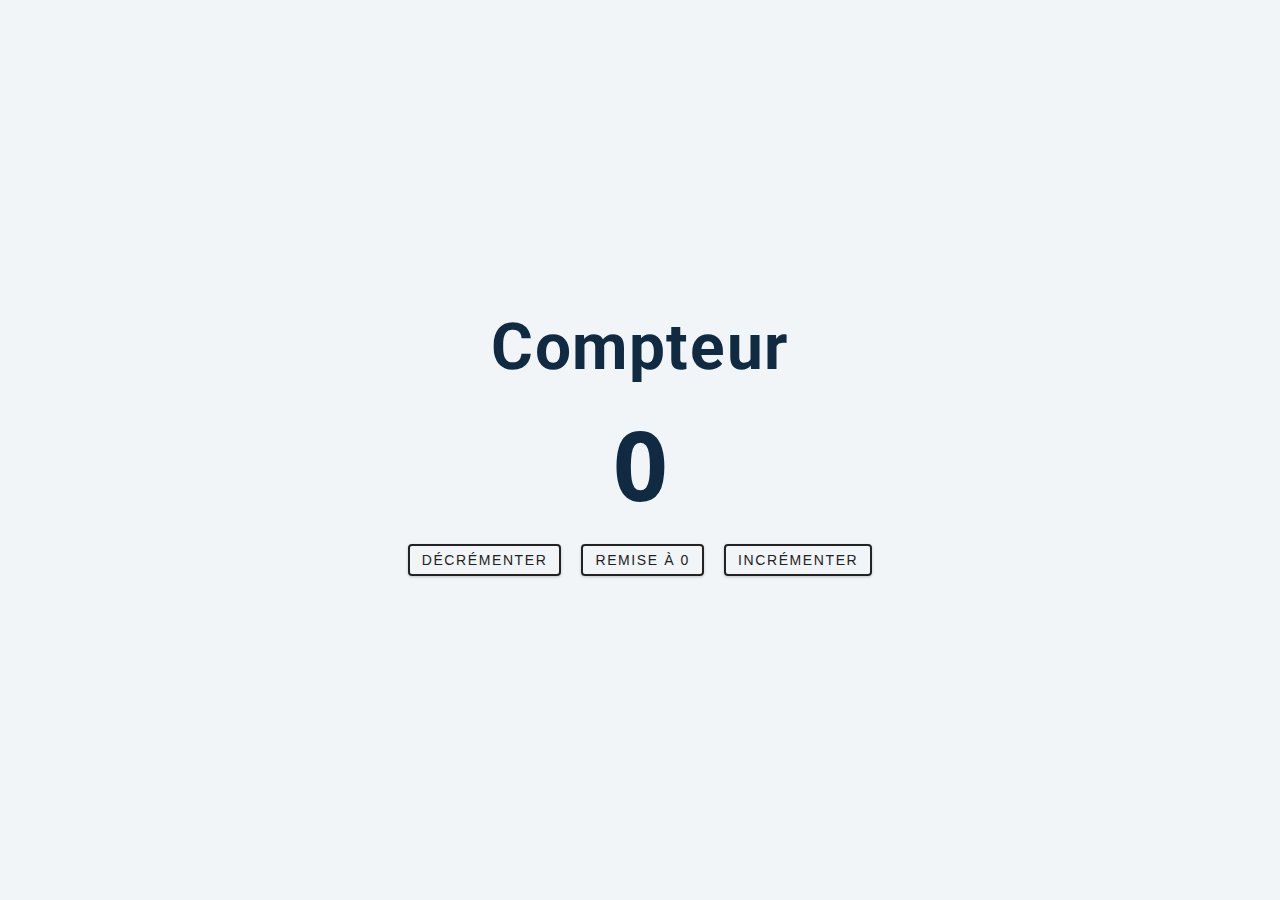
<file: index.html>
<!DOCTYPE html>
<html lang="en">
  <head>
    <meta charset="UTF-8" />
    <meta name="viewport" content="width=device-width, initial-scale=1.0" />
    <title>Compteur</title>

    <!-- styles -->
    <link rel="stylesheet" href="styles.css" />
  </head>
  <body>
    <main>
      <div class="container">
        <h1>Compteur</h1>
        <span id="value">0</span>
        <div class="button-container">
          <button class="btn decrease" onclick="decrement()" >décrémenter</button>
          <button class="btn reset" onclick="reset()" >Remise à 0</button>
          <button class="btn increase" onclick="increment()" >incrémenter</button>
        </div>
      </div>
    </main>
    <!-- javascript -->
    <script src="app.js"></script>
  </body>
</html>
</file>
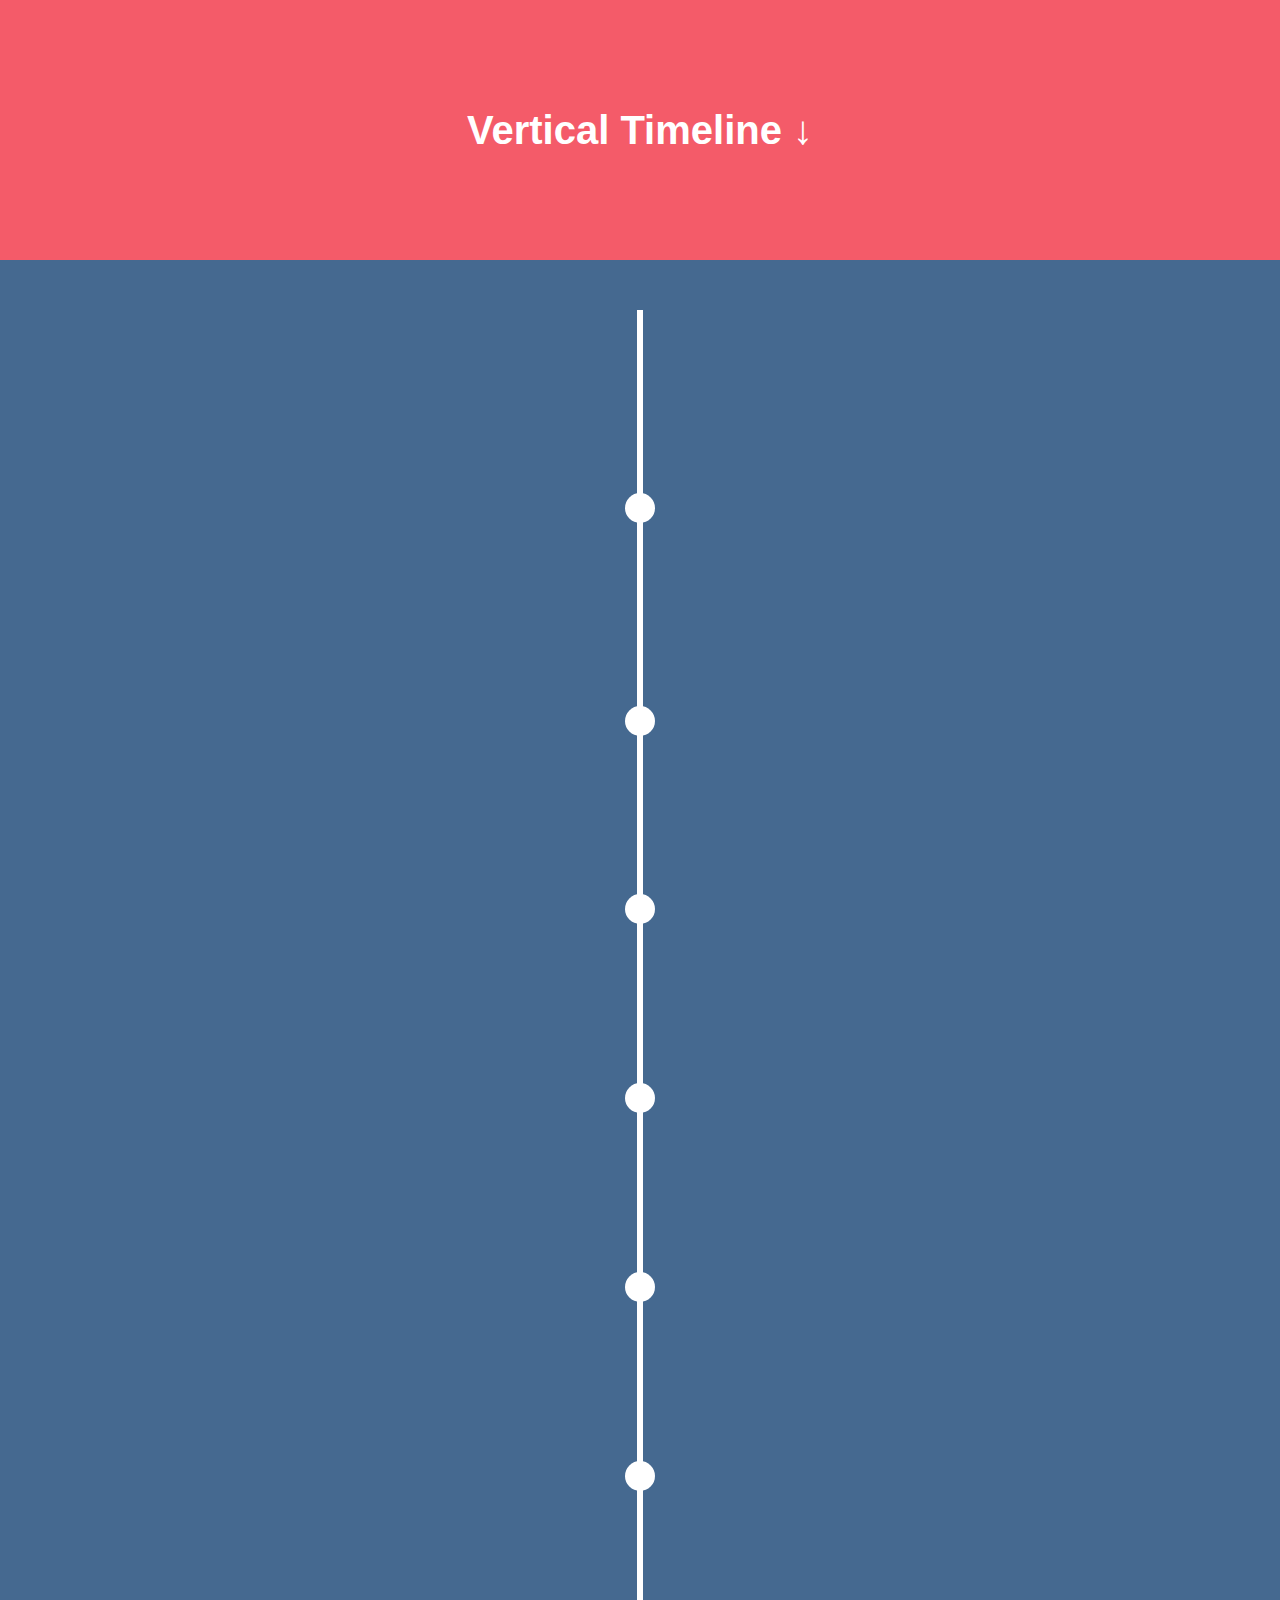
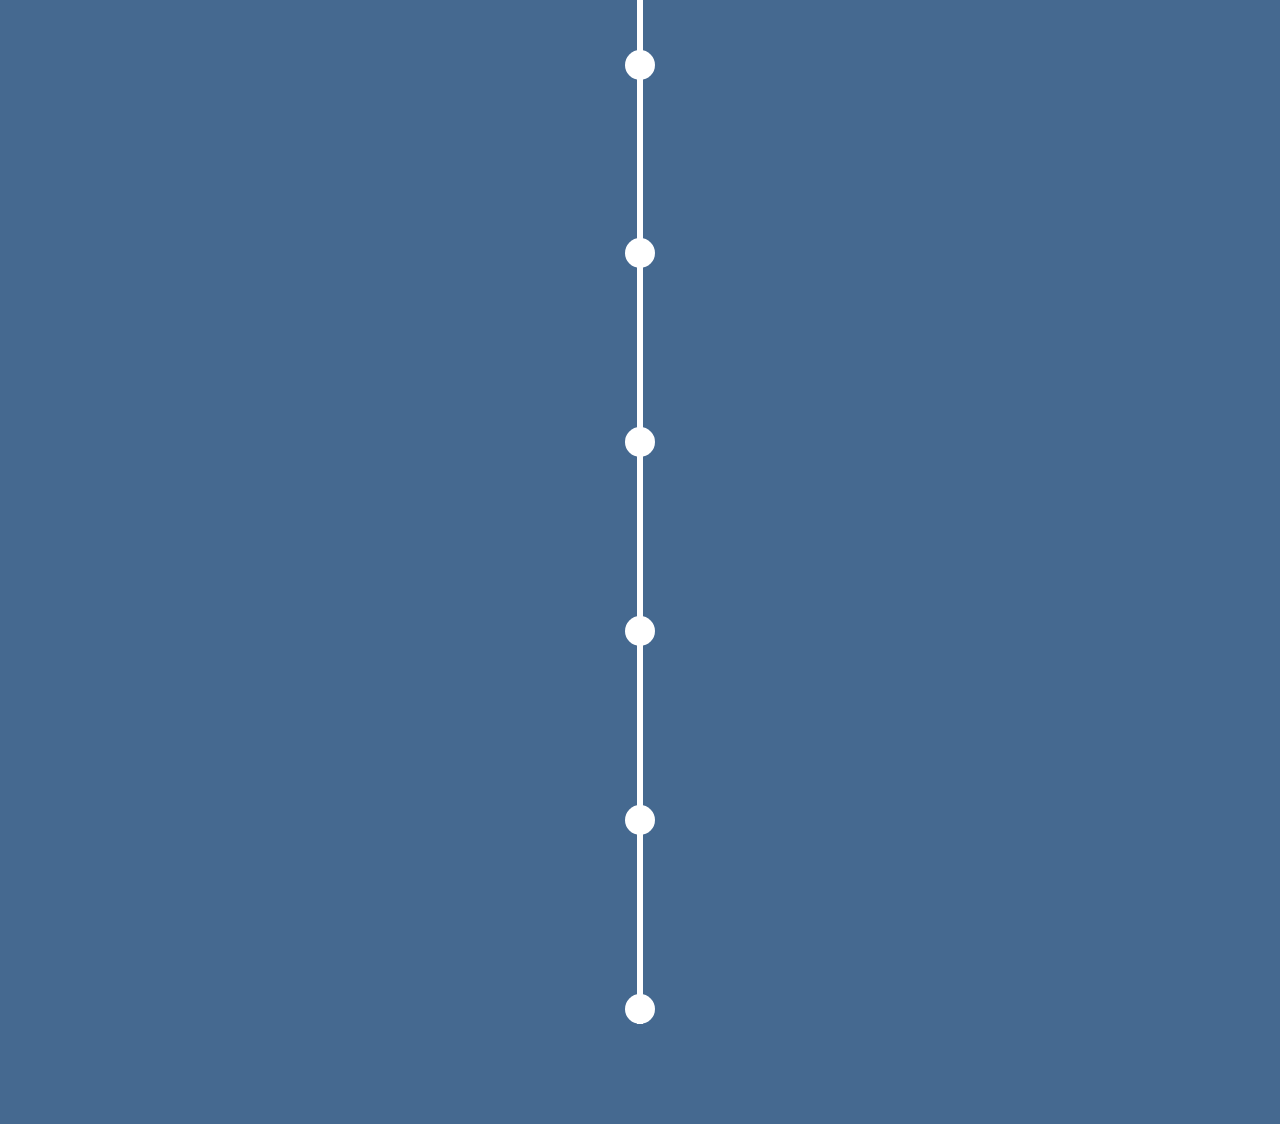
<file: timeline/index.html>
<!DOCTYPE html>
<html lang="en" >
<head>
  <meta charset="UTF-8">
  <title>Timeline</title>
  <link rel="stylesheet" href="./style.css">
  <!-- onscroll="myFunction()" -->
</head>
<body >
<!-- partial:index.partial.html -->
<section class="intro">
  <span class="container">
    <h1>Vertical Timeline &darr;</h1>
  </apan>
</section>

<section class="timeline">
  <ul>
    <li>
      <div class="one" >
        <time>1934</time> At vero eos et accusamus et iusto odio dignissimos ducimus qui blanditiis praesentium At vero eos et accusamus et iusto odio dignissimos ducimus qui blanditiis praesentium
      </div>
    </li>
    <li>
      <div class="two">
        <time>1937</time> Proin quam velit, efficitur vel neque vitae, rhoncus commodo mi. Suspendisse finibus mauris et bibendum molestie. Aenean ex augue, varius et pulvinar in, pretium non nisi.
      </div>
    </li>
    <li>
      <div class="one">
        <time>1940</time> Proin iaculis, nibh eget efficitur varius, libero tellus porta dolor, at pulvinar tortor ex eget ligula. Integer eu dapibus arcu, sit amet sollicitudin eros.
      </div>
    </li>
    <li>
      <div class="two">
        <time>1943</time> In mattis elit vitae odio posuere, nec maximus massa varius. Suspendisse varius volutpat mattis. Vestibulum id magna est.
      </div>
    </li>
    <li>
      <div class="one" >
        <time>1946</time> In mattis elit vitae odio posuere, nec maximus massa varius. Suspendisse varius volutpat mattis. Vestibulum id magna est.
      </div>
    </li>
    <li>
      <div class="two">
        <time>1956</time> In mattis elit vitae odio posuere, nec maximus massa varius. Suspendisse varius volutpat mattis. Vestibulum id magna est.
      </div>
    </li>
    <li>
      <div class="one">
        <time>1957</time> In mattis elit vitae odio posuere, nec maximus massa varius. Suspendisse varius volutpat mattis. Vestibulum id magna est.
      </div>
    </li>
    <li>
      <div class="two" >
        <time>1967</time> Aenean condimentum odio a bibendum rhoncus. Ut mauris felis, volutpat eget porta faucibus, euismod quis ante.
      </div>
    </li>
    <li>
      <div class="one">
        <time>1977</time> Vestibulum porttitor lorem sed pharetra dignissim. Nulla maximus, dui a tristique iaculis, quam dolor convallis enim, non dignissim ligula ipsum a turpis.
      </div>
    </li>
    <li>
      <div class="two">
        <time>1985</time> In mattis elit vitae odio posuere, nec maximus massa varius. Suspendisse varius volutpat mattis. Vestibulum id magna est.
      </div>
    </li>
    <li>
      <div  class="one">
        <time>2000</time> In mattis elit vitae odio posuere, nec maximus massa varius. Suspendisse varius volutpat mattis. Vestibulum id magna est.
      </div>
    </li>
    <li>
      <div class="two">
        <time>2005</time> In mattis elit vitae odio posuere, nec maximus massa varius. Suspendisse varius volutpat mattis. Vestibulum id magna est.
      </div>
    </li>
  </ul>
</section>
<!-- partial -->

  <script  src="./script.js"></script>

</body>
</html>
</file>
<file: styles.css>
/*
=============== 
Fonts
===============
*/
@import url("https://fonts.googleapis.com/css?family=Open+Sans|Roboto:400,700&display=swap");

/*
=============== 
Variables
===============
*/

:root {
  /* dark shades of primary color*/
  --clr-primary-1: hsl(205, 86%, 17%);
  --clr-primary-2: hsl(205, 77%, 27%);
  --clr-primary-3: hsl(205, 72%, 37%);
  --clr-primary-4: hsl(205, 63%, 48%);
  /* primary/main color */
  --clr-primary-5: hsl(205, 78%, 60%);
  /* lighter shades of primary color */
  --clr-primary-6: hsl(205, 89%, 70%);
  --clr-primary-7: hsl(205, 90%, 76%);
  --clr-primary-8: hsl(205, 86%, 81%);
  --clr-primary-9: hsl(205, 90%, 88%);
  --clr-primary-10: hsl(205, 100%, 96%);
  /* darkest grey - used for headings */
  --clr-grey-1: hsl(209, 61%, 16%);
  --clr-grey-2: hsl(211, 39%, 23%);
  --clr-grey-3: hsl(209, 34%, 30%);
  --clr-grey-4: hsl(209, 28%, 39%);
  /* grey used for paragraphs */
  --clr-grey-5: hsl(210, 22%, 49%);
  --clr-grey-6: hsl(209, 23%, 60%);
  --clr-grey-7: hsl(211, 27%, 70%);
  --clr-grey-8: hsl(210, 31%, 80%);
  --clr-grey-9: hsl(212, 33%, 89%);
  --clr-grey-10: hsl(210, 36%, 96%);
  --clr-white: #fff;
  --clr-red-dark: hsl(360, 67%, 44%);
  --clr-red-light: hsl(360, 71%, 66%);
  --clr-green-dark: hsl(125, 67%, 44%);
  --clr-green-light: hsl(125, 71%, 66%);
  --clr-black: #222;
  --ff-primary: "Roboto", sans-serif;
  --ff-secondary: "Open Sans", sans-serif;
  --transition: all 0.3s linear;
  --spacing: 0.1rem;
  --radius: 0.25rem;
  --light-shadow: 0 5px 15px rgba(0, 0, 0, 0.1);
  --dark-shadow: 0 5px 15px rgba(0, 0, 0, 0.2);
  --max-width: 1170px;
  --fixed-width: 620px;
}
/*
=============== 
Global Styles
===============
*/

*,
::after,
::before {
  margin: 0;
  padding: 0;
  box-sizing: border-box;
}
body {
  font-family: var(--ff-secondary);
  background: var(--clr-grey-10);
  color: var(--clr-grey-1);
  line-height: 1.5;
  font-size: 0.875rem;
}
ul {
  list-style-type: none;
}
a {
  text-decoration: none;
}
h1,
h2,
h3,
h4 {
  letter-spacing: var(--spacing);
  text-transform: capitalize;
  line-height: 1.25;
  margin-bottom: 0.75rem;
  font-family: var(--ff-primary);
}
h1 {
  font-size: 3rem;
}
h2 {
  font-size: 2rem;
}
h3 {
  font-size: 1.25rem;
}
h4 {
  font-size: 0.875rem;
}
p {
  margin-bottom: 1.25rem;
  color: var(--clr-grey-5);
}
@media screen and (min-width: 800px) {
  h1 {
    font-size: 4rem;
  }
  h2 {
    font-size: 2.5rem;
  }
  h3 {
    font-size: 1.75rem;
  }
  h4 {
    font-size: 1rem;
  }
  body {
    font-size: 1rem;
  }
  h1,
  h2,
  h3,
  h4 {
    line-height: 1;
  }
}
/*  global classes */

/* section */
.section {
  padding: 5rem 0;
}

.section-center {
  width: 90vw;
  margin: 0 auto;
  max-width: 1170px;
}
@media screen and (min-width: 992px) {
  .section-center {
    width: 95vw;
  }
}
main {
  min-height: 100vh;
  display: grid;
  place-items: center;
}

/*
=============== 
Counter
===============
*/

main {
  min-height: 100vh;
  display: grid;
  place-items: center;
}
.container {
  text-align: center;
}
#value {
  font-size: 6rem;
  font-weight: bold;
}
.btn {
  text-transform: uppercase;
  background: transparent;
  color: var(--clr-black);
  padding: 0.375rem 0.75rem;
  letter-spacing: var(--spacing);
  display: inline-block;
  transition: var(--transition);
  font-size: 0.875rem;
  border: 2px solid var(--clr-black);
  cursor: pointer;
  box-shadow: 0 1px 3px rgba(0, 0, 0, 0.2);
  border-radius: var(--radius);
  margin: 0.5rem;
}
.btn:hover {
  color: var(--clr-white);
  background: var(--clr-black);
}
</file>
<file: timeline/style.css>
*,
*::before,
*::after {
  margin: 0;
  padding: 0;
  box-sizing: border-box;
}

body {
  font: normal 16px/1.5 "Helvetica Neue", sans-serif;
  background: #456990;
  color: #fff;
  padding-bottom: 50px;
}  /* INTRO SECTION
–––––––––––––––––––––––––––––––––––––––––––––––––– */

.intro {
  background: #F45B69;
  padding: 100px 0;
}

.container {
  width: 90%;
  max-width: 1200px;
  margin: 0 auto;
  text-align: center;
}

h1 {
  font-size: 2.5rem;
}


/* TIMELINE
–––––––––––––––––––––––––––––––––––––––––––––––––– */

.timeline ul {
  background: #456990;
  padding: 50px 0;
}

.timeline ul li {
  list-style-type: none;
  position: relative;
  width: 6px;
  margin: 0 auto;
  padding-top: 50px;
  background: #fff;
}


.timeline ul li div {
  position: relative;
  bottom: 0;
  width: 400px;
  padding: 15px;
  background: #F45B69;
}


time {
  display: block;
  font-size: 1.2rem;
  font-weight: bold;
  margin-bottom: 8px;
}
 /* AJOUTE -------------------------------- */
.one{
  left: 45px;
}
.one::before {
  left: -15px;
  border-width: 8px 16px 8px 0;
  border-color: transparent #E86361 transparent transparent;
}

.two {
  left: -439px;
}

.two::before {
  right: -15px;
  border-width: 8px 0 8px 16px;
  border-color: transparent transparent transparent #E86361;
}
li::after {
  content: '';
  position: absolute;
  left: 50%;
  bottom: 0;
  transform: translateX(-50%);
  width: 30px;
  height: 30px;
  border-radius: 50%;
  background: inherit;
}

div::before {
  content: '';
  position: absolute;
  bottom: 7px;
  border-style: solid;
}

/* EFFECTS
–––––––––––––––––––––––––––––––––––––––––––––––––– */
li::after {
  transition:  .5s ease-in-out;
}

li.show::after {
  background: #E86361;
}
div {
  visibility: hidden;
  opacity: 0;
  transition: .5s ease-in-out;
}

.one{
  transform: translate3d(200px, 0, 0);
}

.two {
  transform: translate3d(-200px, 0, 0);
}

li.show div {
  transform: none;
  visibility: visible;
  opacity: 1;
}


/* GENERAL MEDIA QUERIES
–––––––––––––––––––––––––––––––––––––––––––––––––– */

@media screen and (max-width: 900px) {
  .timeline ul li div {
    width: 250px;
  }
  .timeline ul li:nth-child(even) div {
    left: -289px;
    /*250+45-6*/
  }
}

@media screen and (max-width: 600px) {
  .timeline ul li {
    margin-left: 20px;
  }
  .timeline ul li div {
    width: calc(100vw - 91px);
  }
  .timeline ul li:nth-child(even) div {
    left: 45px;
  }
  .timeline ul li:nth-child(even) div::before {
    left: -15px;
    border-width: 8px 16px 8px 0;
    border-color: transparent #F45B69 transparent transparent;
  }
}
</file>
